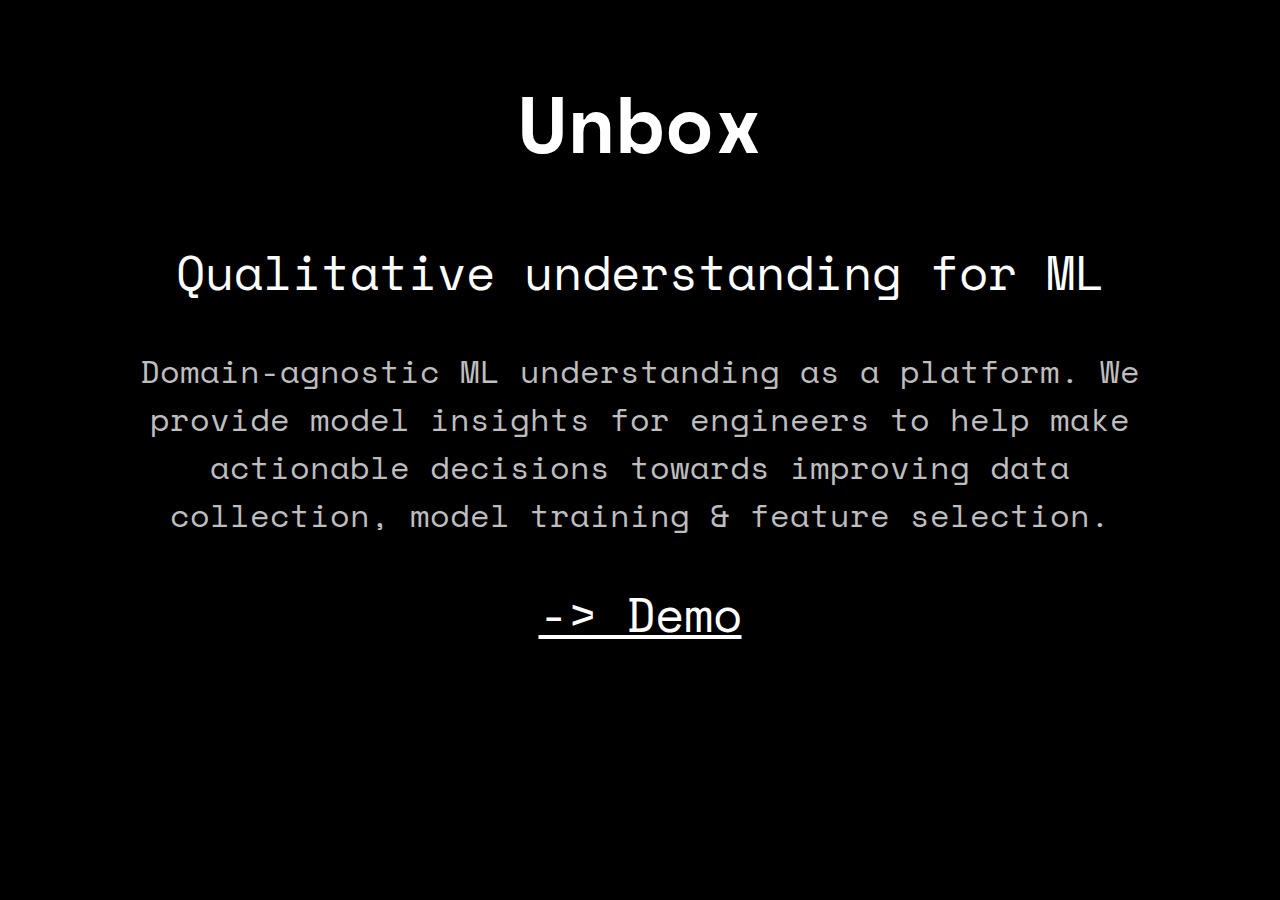
<file: index.html>
<!DOCTYPE html>

<html lang="en">
	<head>
	  <meta charset="utf-8">
	  <title>Unbox</title>
	  <link rel="stylesheet" href="styles/css/style.css">
	</head>

	<body>
		<div class="section">
			<h1 class="noselect">Unbox</h1>
			<h2>Qualitative understanding for ML</h2>
			<p id="description">
				Domain-agnostic ML understanding as a platform.
				We provide model insights for engineers to help
				make actionable decisions towards improving data
				collection, model training & feature selection.
			</p>

			<h2><a href="demo.html">-> Demo</a></h2>
		</div>
	</body>
</html>
</file>
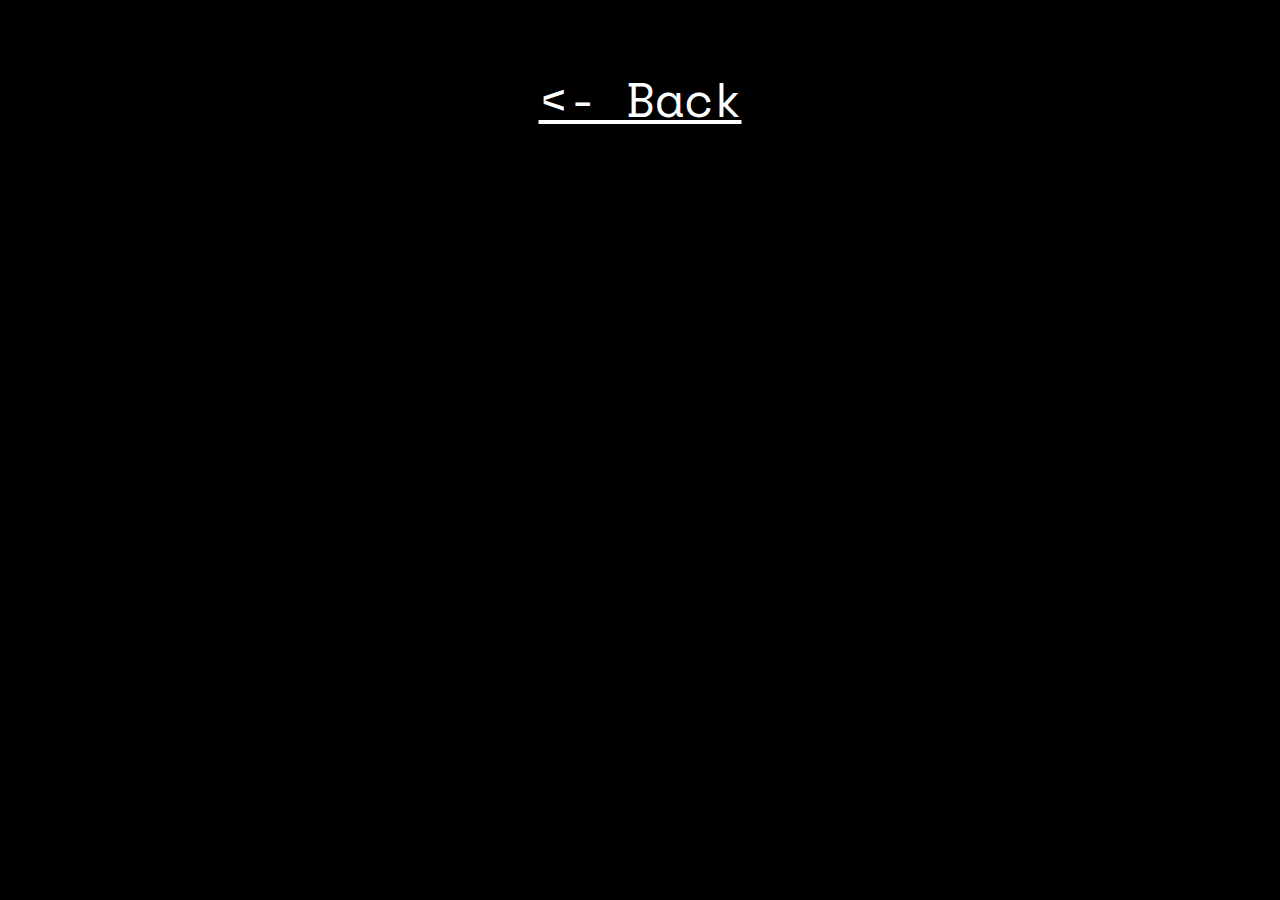
<file: demo.html>
<!DOCTYPE html>

<html lang="en">
	<head>
	  <meta charset="utf-8">
	  <title>Unbox | Demo</title>
	  <link rel="stylesheet" href="styles/css/style.css">
	</head>

	<body>
		<div class="section">
            <a href="index.html"><h2><- Back</h2></a>
            <iframe
                width="560"
                height="315"
                src="https://www.youtube.com/embed/niwJ4zCtU00" 
                frameborder="0" 
                allow="accelerometer; autoplay; clipboard-write; encrypted-media; gyroscope; picture-in-picture" 
                allowfullscreen />
		</div>
	</body>
</html>
</file>
<file: styles/css/style.css>
@import url('https://fonts.googleapis.com/css2?family=Space+Mono:ital,wght@0,400;0,700;1,400;1,700&display=swap');

:root {
	--backgroundColor: #000;
	--primaryColor: #FFF;
	--secondaryColor: #BEBEBE;

	--primaryFontFamily: 'Space Mono', monospace;

	--primaryFontSize: 5rem;
	--secondaryFontSize: 3rem;
	--tertiaryFontSize: 2rem;
}

::selection {
    background-color: rgb(0, 249, 0);
    color: var(--primaryColor);
}

h1 {
	font-size: var(--primaryFontSize);
	color: var(--primaryColor);
	font-weight: bold;
}

h2 {
	font-size: var(--secondaryFontSize);
	color: var(--primaryColor);
	font-weight: normal;
}

p {
	font-size: var(--tertiaryFontSize);
	color: var(--secondaryColor);	
	font-weight: normal;
}

.noselect {
	-webkit-touch-callout: none; /* iOS Safari */
    -webkit-user-select: none; /* Safari */
     -khtml-user-select: none; /* Konqueror HTML */
       -moz-user-select: none; /* Old versions of Firefox */
        -ms-user-select: none; /* Internet Explorer/Edge */
            user-select: none; /* Non-prefixed version, currently
                                  supported by Chrome, Edge, Opera and Firefox */
}

.section {
	width: 80%;
	height: 80%;
	margin: 5% auto;
	text-align: center;
}

a {
	/* background-color: var(--secondaryColor); */
	color: var(--primaryColor);
}

body {
	background-color: var(--backgroundColor);
	font-family: var(--primaryFontFamily);
	font-weight: 700;
	text-align: center;
	text-rendering: 'optimizeLegibility';
	-webkit-font-smoothing: 'antialiased';
}

@media only screen
  and (min-device-width: 320px)
  and (max-device-width: 480px)
  and (-webkit-min-device-pixel-ratio: 2),

  only screen
  and (min-device-width: 768px)
  and (max-device-width: 1024px)
  and (-webkit-min-device-pixel-ratio: 1) {
	:root {
		--primaryFontSize: 8rem;
		--secondaryFontSize: 4rem;
		--tertiaryFontSize: 3rem;
	}

	.wrap {
		display: none;
	}
}
</file>
